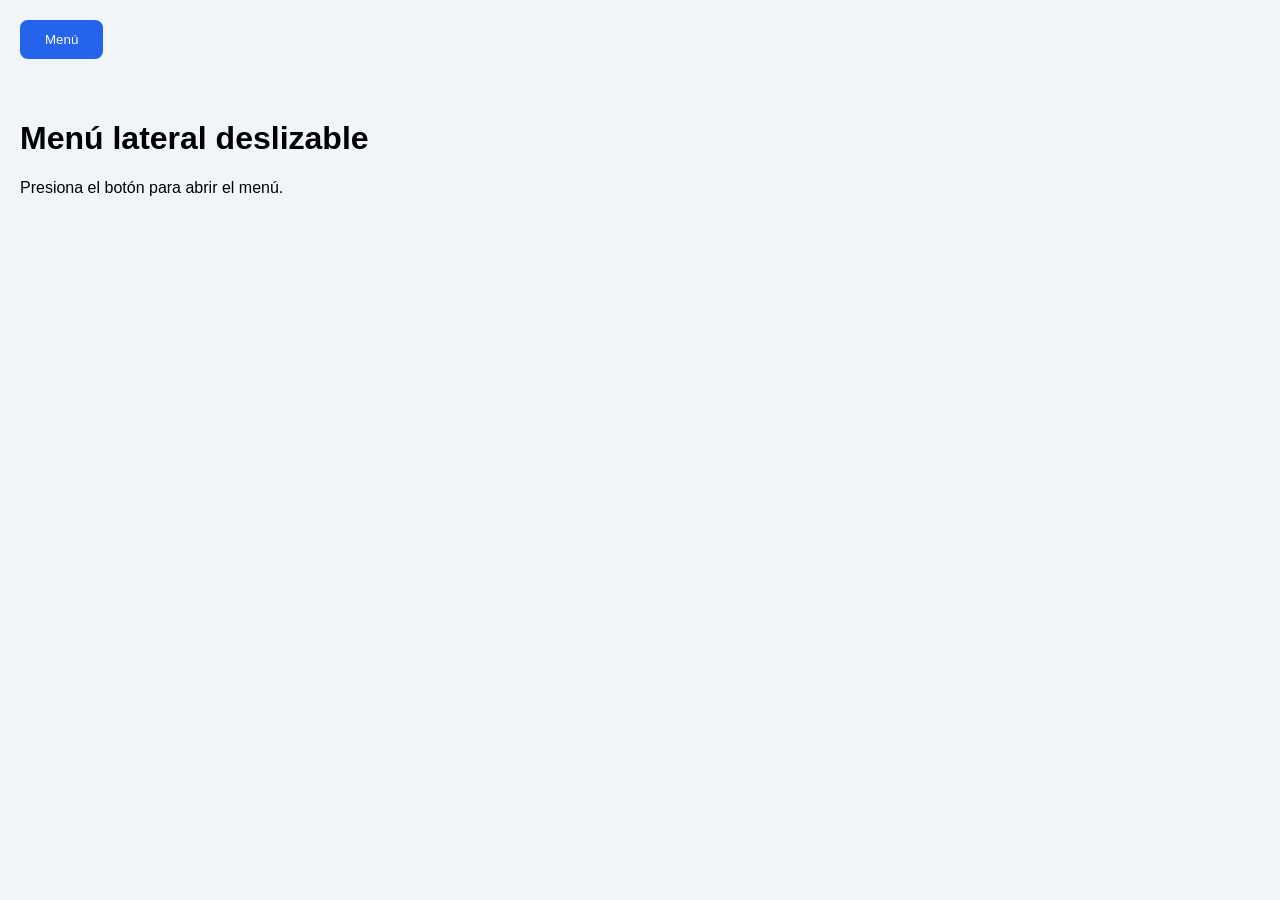
<file: Ejercicio1/index.html>
<!DOCTYPE html>
<html lang="es">
<head>
  <meta charset="UTF-8">
  <meta name="viewport" content="width=device-width, initial-scale=1.0">
  <title>Menú lateral</title>
  <link rel="stylesheet" href="styles.css">
</head>
<body>

  <button onclick="document.getElementById('menu').classList.toggle('activo')">
    Menú
  </button>

  <nav id="menu" class="menu">
    <a href="#">Inicio</a>
    <a href="#">Servicios</a>
    <a href="#">Nosotros</a>
    <a href="#">Contacto</a>
  </nav>

  <main>
    <h1>Menú lateral deslizable</h1>
    <p>Presiona el botón para abrir el menú.</p>
  </main>

</body>
</html>
</file>
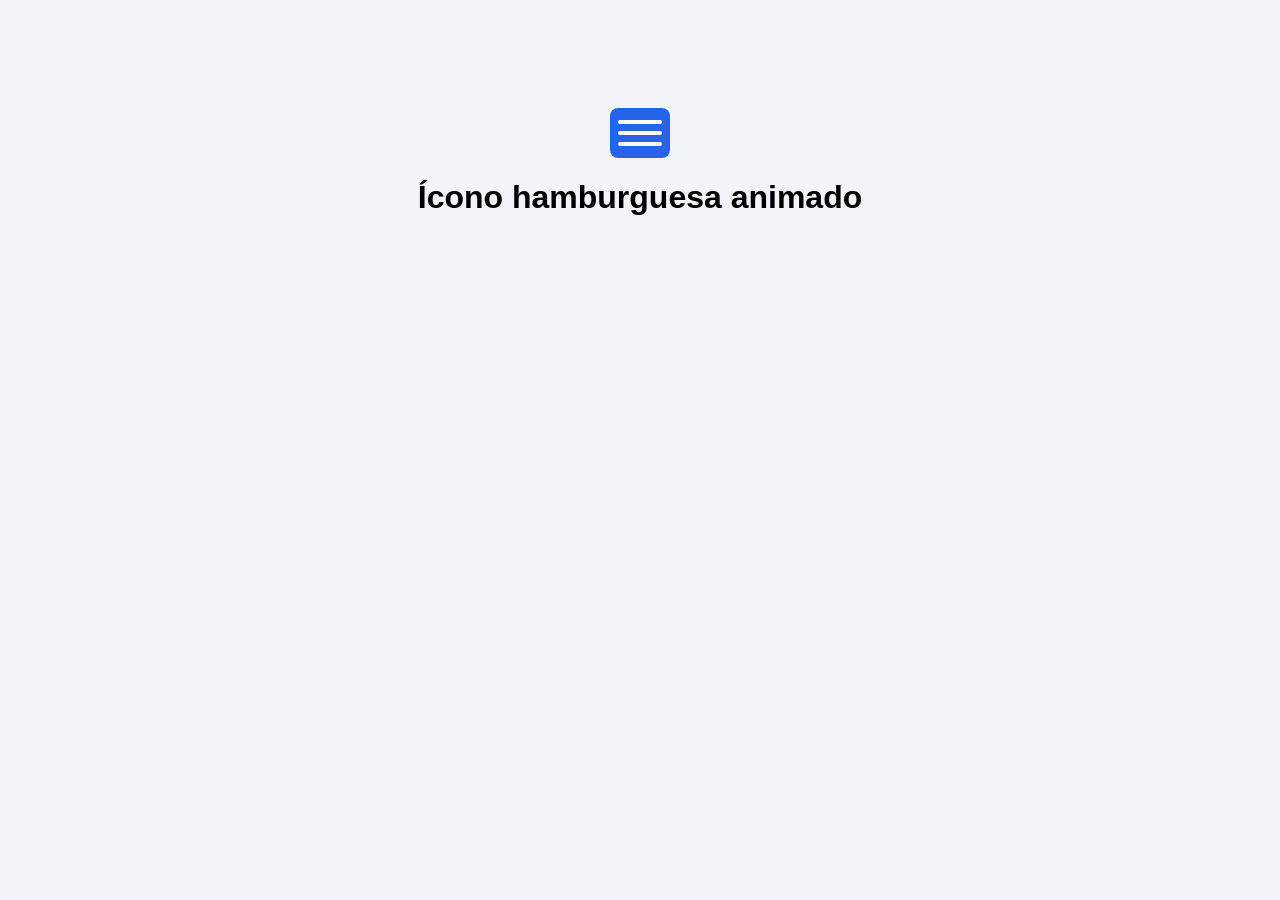
<file: Ejercicio2/index.html>
<!DOCTYPE html>
<html lang="es">
<head>
  <meta charset="UTF-8">
  <meta name="viewport" content="width=device-width, initial-scale=1.0">
  <title>Ícono hamburguesa</title>
  <link rel="stylesheet" href="styles.css">
</head>
<body>

  <button class="hamburguesa" onclick="this.classList.toggle('activo')">
    <span></span>
    <span></span>
    <span></span>
  </button>

  <h1>Ícono hamburguesa animado</h1>

</body>
</html>
</file>
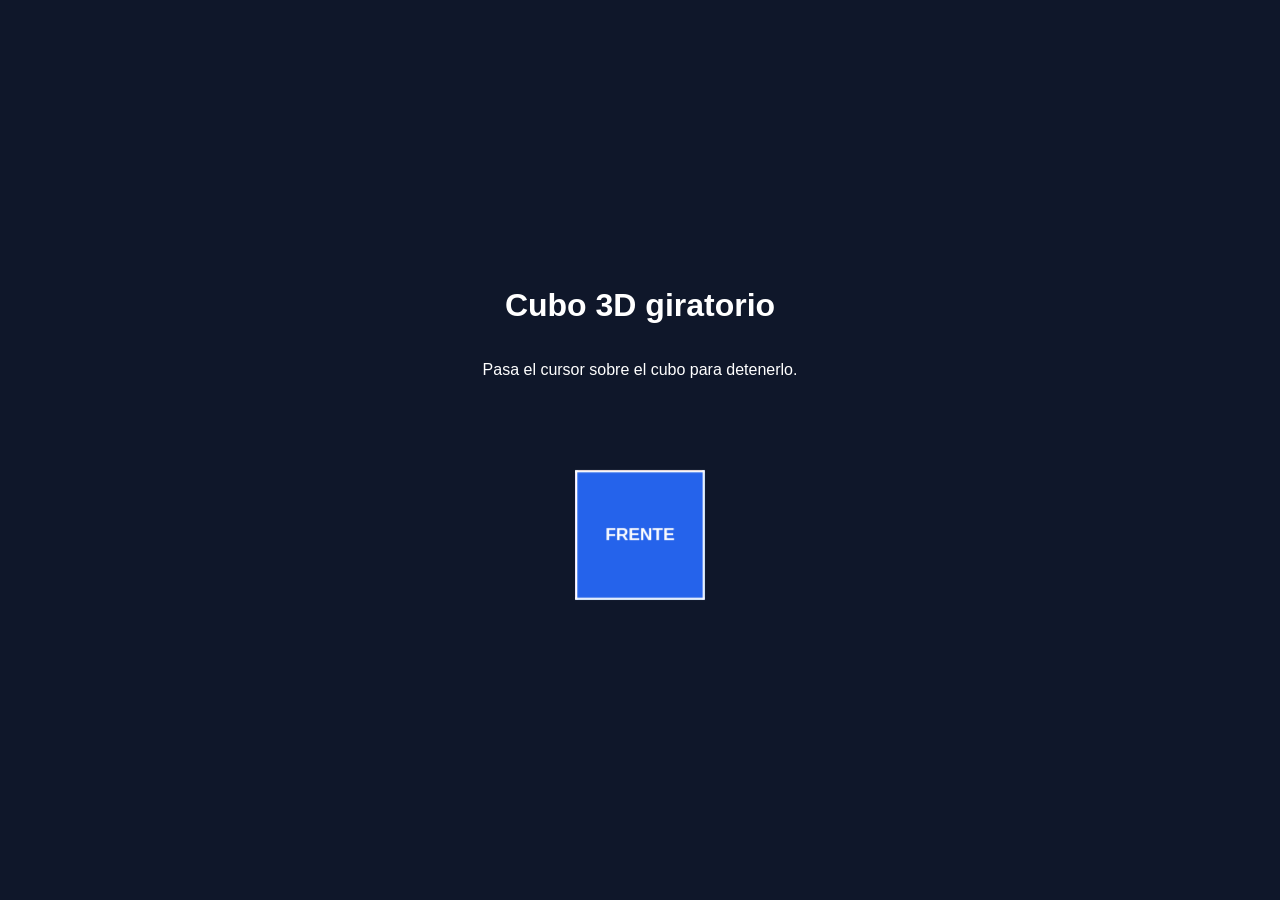
<file: Ejercicio4/index.html>
<!DOCTYPE html>
<html lang="es">
<head>
  <meta charset="UTF-8">
  <meta name="viewport" content="width=device-width, initial-scale=1.0">
  <title>Cubo 3D</title>
  <link rel="stylesheet" href="styles.css">
</head>
<body>

  <h1>Cubo 3D giratorio</h1>
  <p>Pasa el cursor sobre el cubo para detenerlo.</p>

  <div class="escena">
    <div class="cubo">
      <div class="cara frente">FRENTE</div>
      <div class="cara atras">ATRÁS</div>
      <div class="cara derecha">DERECHA</div>
      <div class="cara izquierda">IZQUIERDA</div>
      <div class="cara arriba">ARRIBA</div>
      <div class="cara abajo">ABAJO</div>
    </div>
  </div>

</body>
</html>
</file>
<file: Ejercicio1/styles.css>
body {
  margin: 0;
  font-family: Arial, sans-serif;
  background: #f1f5f9;
}

button {
  margin: 20px;
  padding: 12px 25px;
  background: #2563eb;
  color: white;
  border: none;
  border-radius: 8px;
  cursor: pointer;
}

.menu {
  position: fixed;
  top: 0;
  left: 0;
  width: 220px;
  height: 100%;
  padding-top: 60px;
  background: #1e293b;
  transform: translateX(-100%);
  transition: transform 0.4s ease;
}

.menu.activo {
  transform: translateX(0);
}

.menu a {
  display: block;
  padding: 15px 25px;
  color: white;
  text-decoration: none;
  transition: background 0.3s ease;
}

.menu a:hover {
  background: #2563eb;
}

main {
  padding: 20px;
}
</file>
<file: Ejercicio2/styles.css>
body {
  font-family: Arial, sans-serif;
  text-align: center;
  padding-top: 100px;
  background: #f1f5f9;
}

.hamburguesa {
  width: 60px;
  height: 50px;
  display: inline-flex;
  flex-direction: column;
  justify-content: space-around;
  padding: 8px;
  background: #2563eb;
  border: none;
  border-radius: 8px;
  cursor: pointer;
}

.hamburguesa span {
  width: 100%;
  height: 4px;
  background: white;
  border-radius: 4px;
  transition: transform 0.3s ease, opacity 0.3s ease;
}

.hamburguesa.activo span:nth-child(1) {
  transform: translateY(12px) rotate(45deg);
}

.hamburguesa.activo span:nth-child(2) {
  opacity: 0;
}

.hamburguesa.activo span:nth-child(3) {
  transform: translateY(-12px) rotate(-45deg);
}
</file>
<file: Ejercicio4/styles.css>
body {
  margin: 0;
  min-height: 100vh;
  display: flex;
  flex-direction: column;
  justify-content: center;
  align-items: center;
  font-family: Arial, sans-serif;
  background: #0f172a;
  color: white;
}

.escena {
  width: 200px;
  height: 200px;
  perspective: 800px;
  margin-top: 40px;
}

.cubo {
  position: relative;
  width: 120px;
  height: 120px;
  margin: 40px;
  transform-style: preserve-3d;
  animation: girar 6s linear infinite;
  transition: transform 0.4s ease;
}

.cara {
  position: absolute;
  width: 120px;
  height: 120px;
  display: flex;
  justify-content: center;
  align-items: center;
  border: 2px solid white;
  box-sizing: border-box;
  font-weight: bold;
}

.frente {
  background: #2563eb;
  transform: translateZ(60px);
}

.atras {
  background: #dc2626;
  transform: rotateY(180deg) translateZ(60px);
}

.derecha {
  background: #16a34a;
  transform: rotateY(90deg) translateZ(60px);
}

.izquierda {
  background: #9333ea;
  transform: rotateY(-90deg) translateZ(60px);
}

.arriba {
  background: #ea580c;
  transform: rotateX(90deg) translateZ(60px);
}

.abajo {
  background: #0891b2;
  transform: rotateX(-90deg) translateZ(60px);
}

@keyframes girar {
  from {
    transform: rotateX(0deg) rotateY(0deg);
  }
  to {
    transform: rotateX(360deg) rotateY(360deg);
  }
}

.cubo:hover {
  animation-play-state: paused;
  transform: scale(1.2);
}

@media (prefers-reduced-motion: reduce) {
  .cubo {
    animation: none;
    transition: none;
  }
}
</file>
